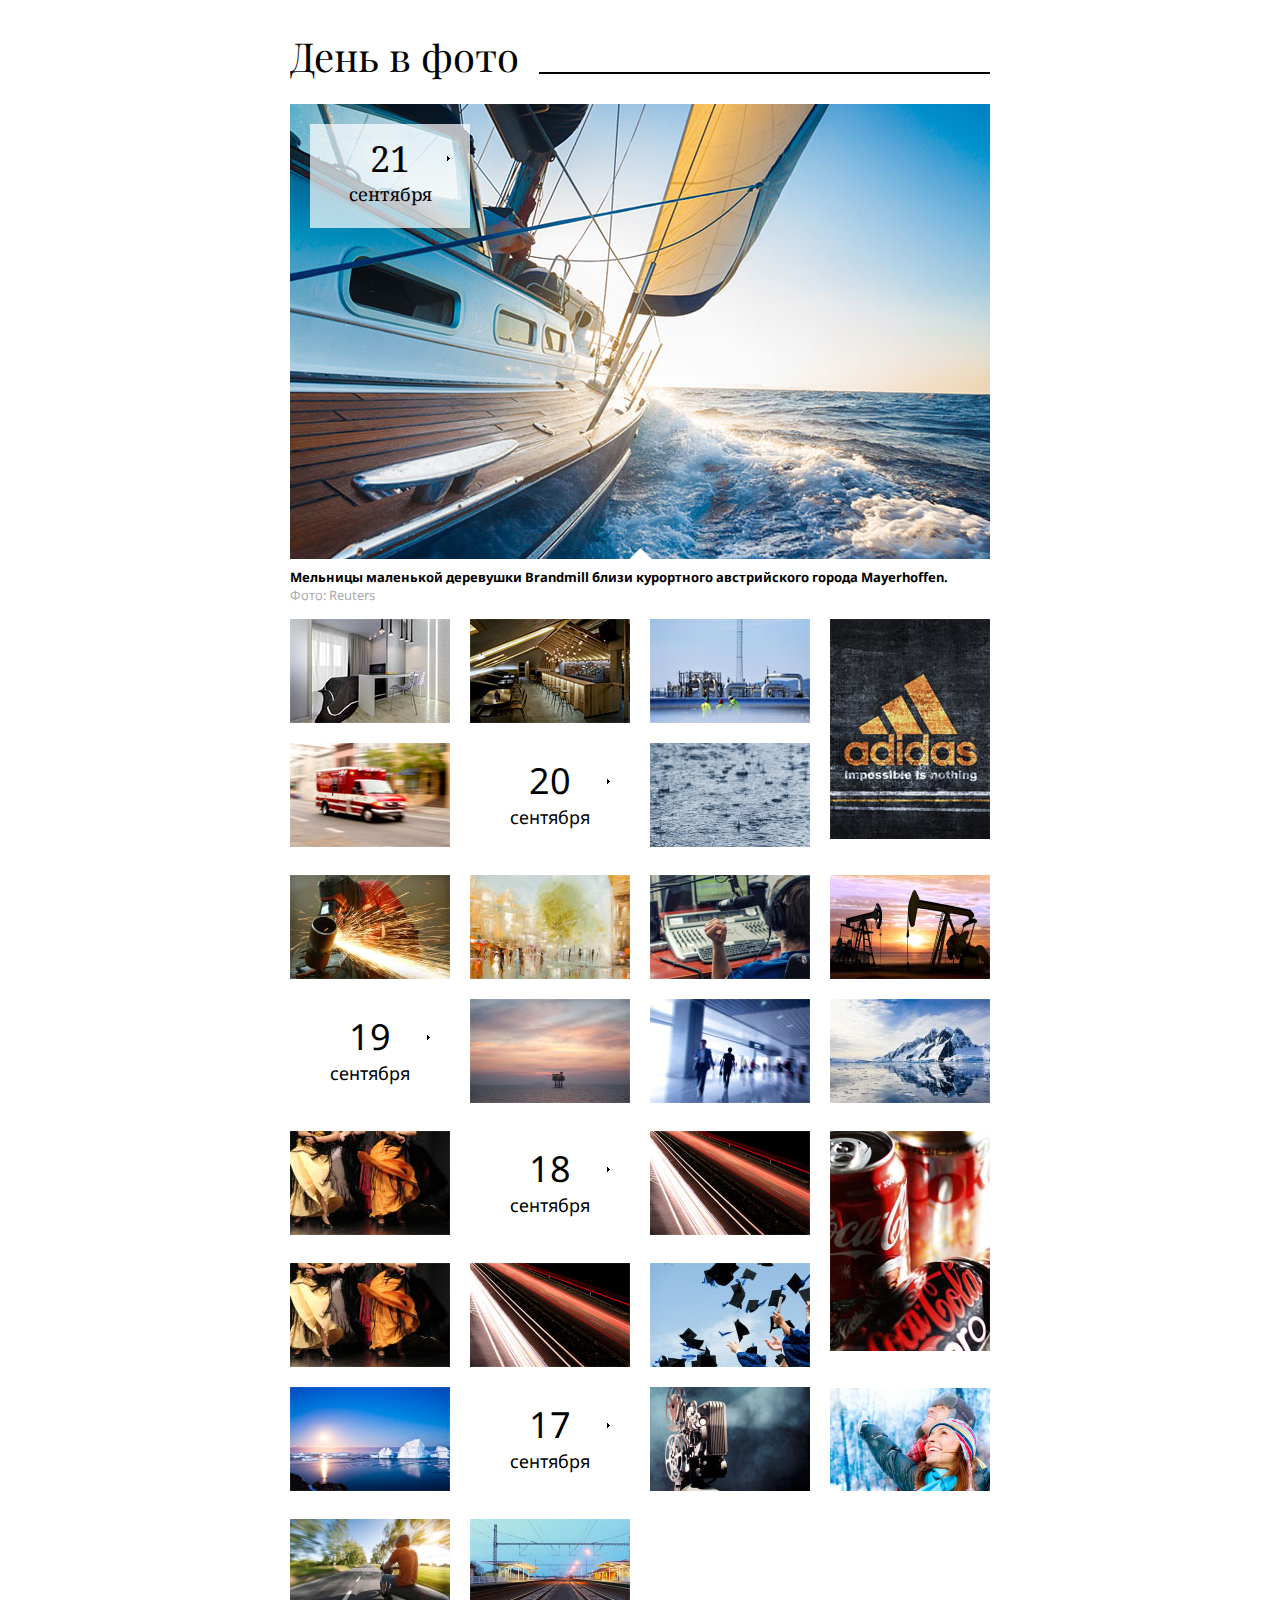
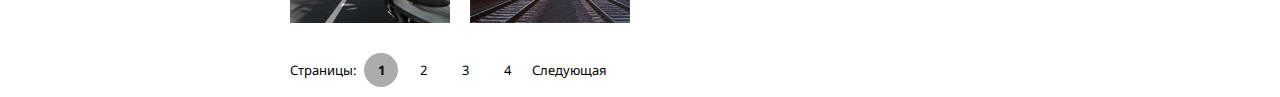
<file: index.html>
<!doctype html>
<html>
<head>
<meta charset="utf-8">
<meta name="viewport" content="width=device-width, initial-scale=1, shrink-to-fit=no">
<title>День в фото</title>
<link href="css/style.css" rel="stylesheet" type="text/css">
</head>

<body>
	
	<div class="container">
		
		<section id="photo">
			
			<h1><span>День в фото</span></h1>
			
			<div class="photo">
				<div class="date">21<span>сентября</span></div>
				<img src="images/__1.jpg" width="100%" alt="">
			</div>
			
			<div class="nfo">
				<p>Мельницы маленькой деревушки Brandmill близи курортного австрийского города Mayerhoffen.</p>
				<p>Фото: Reuters</p>
			</div>
		
		</section>
		
		<section id="gallery">
		
			<div class="gallery-block">
				
				<a href="#" class="gallery-banner">
					<img src="images/_1.jpg">
				</a>
				
				<a href="#" class="gallery-item">
					<img src="images/1.jpg">
				</a>
				
				<a href="#" class="gallery-item">
					<img src="images/2.jpg">
				</a>
				
				<a href="#" class="gallery-item">
					<img src="images/3.jpg">
				</a>
				
				<a href="#" class="gallery-item">
					<img src="images/4.jpg">
				</a>
				
				<a href="#" class="gallery-banner-small">
					<img src="images/_3.jpg">
					<div>
						<p>Рекламный тизер</p>
						<h3>Театральная паутина</h3>
						<span>Открытие новых сервисных центров немекого автопрома</span>
					</div>
				</a>
				
				<a href="#" class="gallery-item">
					<span>20<span>сентября</span></span>
				</a>
				
				<a href="#" class="gallery-item">
					<img src="images/5.jpg">
				</a>
			
				<a href="#" class="gallery-item">
					<img src="images/6.jpg">
				</a>
				
				<a href="#" class="gallery-item">
					<img src="images/7.jpg">
				</a>
				
				<a href="#" class="gallery-item">
					<img src="images/8.jpg">
				</a>
				
				<a href="#" class="gallery-item">
					<img src="images/9.jpg">
				</a>
				
				<a href="#" class="gallery-item">
					<span>19<span>сентября</span></span>
				</a>
				
				<a href="#" class="gallery-item">
					<img src="images/10.jpg">
				</a>
				
				<a href="#" class="gallery-item">
					<img src="images/11.jpg">
				</a>
				
				<a href="#" class="gallery-item">
					<img src="images/12.jpg">
				</a>
		
				<a href="#" class="gallery-banner w768">
					<img src="images/_2.jpg">
				</a>
				
				<a href="#" class="gallery-item">
					<img src="images/13.jpg">
				</a>
				
				<a href="#" class="gallery-item">
					<span>18<span>сентября</span></span>
				</a>
				
				<a href="#" class="gallery-item">
					<img src="images/14.jpg">
				</a>
				
				<a href="#" class="gallery-item">
					<img src="images/15.jpg">
				</a>
				
				<a href="#" class="gallery-item">
					<img src="images/16.jpg">
				</a>
				
				<a href="#" class="gallery-item">
					<img src="images/17.jpg">
				</a>
			
				<a href="#" class="gallery-item">
					<img src="images/18.jpg">
				</a>
				
				<a href="#" class="gallery-item">
					<span>17<span>сентября</span></span>
				</a>
				
				<a href="#" class="gallery-item">
					<img src="images/19.jpg">
				</a>
				
				<a href="#" class="gallery-item">
					<img src="images/20.jpg">
				</a>
				
				<a href="#" class="gallery-item">
					<img src="images/21.jpg">
				</a>
				
				<a href="#" class="gallery-item">
					<img src="images/22.jpg">
				</a>
			
			</div>
			
			<div class="clr"></div>
			
			<div class="pagination">
				
				<span class="title">Страницы:</span>
				
				<span class="active">1</span>
				
				<a href="#">2</a>
				
				<a href="#">3</a>
				
				<a href="#">4</a>
				
				<a href="#" class="last">Следующая</a>
			
			</div>
		
		</section>
	
	</div>

</body>
</html>
</file>
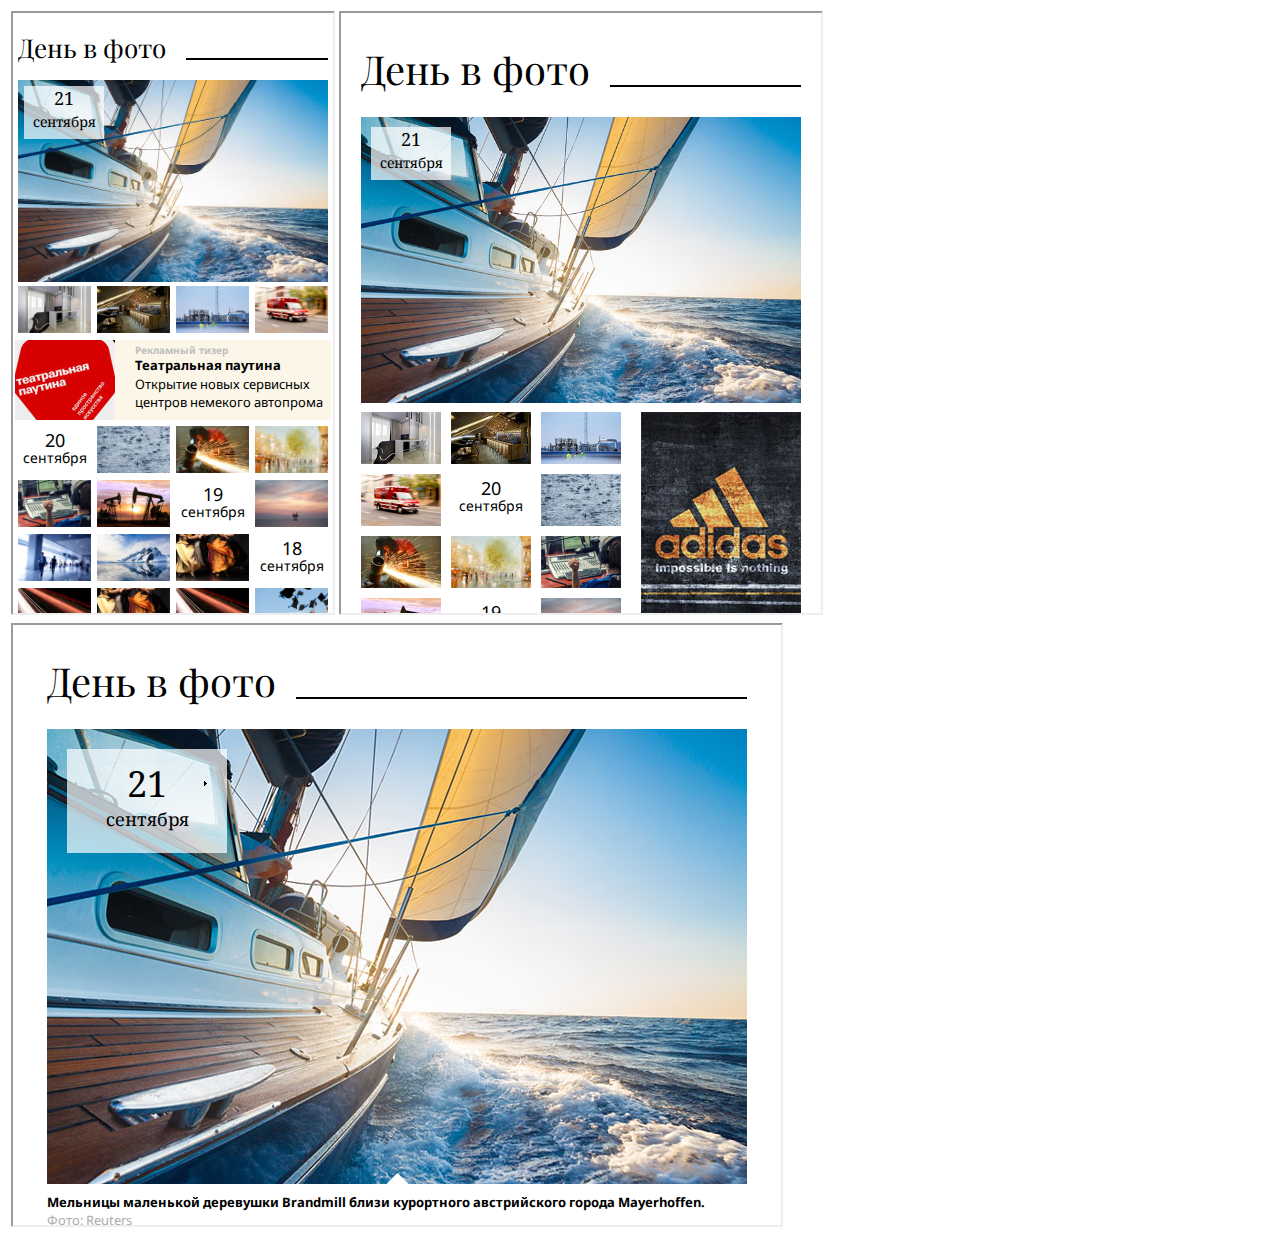
<file: index-mobile.html>
<!doctype html>
<html>
<head>
<meta charset="utf-8">
<title>320-480-768</title>
</head>

<body>
	<table>
		<tr>
			<td>
				<iframe width="320px" height="600px" src="index.html"></iframe>
			</td>
			<td>
				<iframe width="480px" height="600px" src="index.html"></iframe>
			</td>
		</tr>
		<tr>
			<td colspan="2">
				<iframe width="768px" height="600px" src="index.html"></iframe>
			</td>
		</tr>
	</table>
</body>
</html>
</file>
<file: css/style.css>
@import url('https://fonts.googleapis.com/css?family=Noto+Sans:400,700|Noto+Serif:400,700|Playfair+Display:400,700');
html,
body {
  margin: 0;
  padding: 0;
  font-family: 'Noto Sans', sans-serif;
  font-size: 13px;
  color: #000;
}
.clr {
  clear: both;
  line-height: 0;
  font-size: 0;
}
.container {
  margin: 0 auto;
  width: 310px;
  padding: 0 5px;
}
@media (min-width: 480px) {
  .container {
    width: 440px;
    padding: 0 20px;
  }
}
@media (min-width: 768px) {
  .container {
    width: 700px;
    padding: 0 34px;
  }
}
h1 {
  color: #010101;
  border-bottom: #000 solid 2px;
  font-family: 'Playfair Display', serif;
  font-weight: normal;
  padding: 0;
  margin: 0;
  font-size: 26px;
  line-height: 20px;
}
@media (min-width: 480px) {
  h1 {
    font-size: 40px;
    line-height: 32px;
  }
}
@media (min-width: 768px) {
  h1 {
    font-size: 40px;
    line-height: 32px;
  }
}
h1 span {
  background: #fff;
  padding-right: 20px;
}
#photo {
  padding: 25px 0 0 0;
}
@media (min-width: 480px) {
  #photo {
    padding: 40px 0 5px 0;
  }
}
@media (min-width: 768px) {
  #photo {
    padding: 40px 0 10px 0;
  }
}
#photo .nfo {
  display: none;
  padding: 5px 0;
}
@media (min-width: 768px) {
  #photo .nfo {
    display: block;
  }
}
#photo .nfo p {
  color: #000;
  line-height: 18px;
  padding: 0;
  margin: 0;
  font-weight: bold;
}
#photo .nfo p + p {
  color: #acacac;
  font-weight: normal;
}
#photo .photo {
  padding-top: 20px;
  position: relative;
}
@media (min-width: 480px) {
  #photo .photo {
    padding-top: 30px;
  }
}
@media (min-width: 768px) {
  #photo .photo:before {
    content: '';
    position: absolute;
    left: 50%;
    margin-left: -7px;
    bottom: -3px;
    width: 15px;
    height: 15px;
    background: #fff;
    -moz-transform: rotate(45deg);
    -webkit-transform: rotate(45deg);
    -o-transform: rotate(45deg);
    -ms-transform: rotate(45deg);
    transform: rotate(45deg);
  }
}
#photo .date {
  position: absolute;
  top: 26px;
  left: 6px;
  width: 80px;
  height: 53px;
  text-align: center;
  font-family: 'Noto Serif', serif;
  font-size: 18px;
  line-height: 24px;
  background: rgba(255, 255, 255, 0.7);
}
@media (min-width: 480px) {
  #photo .date {
    top: 40px;
    left: 10px;
  }
}
@media (min-width: 768px) {
  #photo .date {
    top: 50px;
    left: 20px;
    width: 160px;
    height: 80px;
    font-size: 36px;
    line-height: 46px;
    padding: 12px 0;
  }
  #photo .date:before {
    content: '';
    position: absolute;
    width: 3px;
    height: 5px;
    top: 32px;
    right: 20px;
    background: url(../images/arrow.gif);
  }
}
#photo .date span {
  display: block;
  font-size: 14px;
  line-height: 24px;
}
@media (min-width: 768px) {
  #photo .date span {
    font-size: 18px;
    line-height: 24px;
  }
}
.gallery-block {
  font-size: 0;
  line-height: 0;
  margin: 0 -3px;
}
@media (min-width: 480px) {
  .gallery-block {
    margin: 0 -5px;
  }
}
@media (min-width: 768px) {
  .gallery-block {
    margin: 0 -10px;
  }
}
.gallery-item {
  display: inline-block;
  width: 73px;
  min-height: 48px;
  vertical-align: top;
  text-decoration: none;
  color: #000;
  margin: 0 3px 6px 3px;
}
@media (min-width: 480px) {
  .gallery-item {
    width: 80px;
    margin: 0 5px 10px 5px;
  }
}
@media (min-width: 768px) {
  .gallery-item {
    width: 160px;
    margin: 0 10px 20px 10px;
  }
}
.gallery-item img {
  width: 100%;
}
.gallery-item span {
  display: block;
  text-align: center;
  position: relative;
  font-size: 18px;
  line-height: 18px;
  padding: 5px 0;
}
@media (min-width: 768px) {
  .gallery-item span {
    font-size: 36px;
    line-height: 36px;
    padding: 20px 0;
  }
  .gallery-item span:before {
    content: '';
    position: absolute;
    width: 3px;
    height: 5px;
    top: 36px;
    right: 20px;
    background: url(../images/arrow.gif);
  }
}
.gallery-item span span {
  font-size: 14px;
  padding: 0;
}
@media (min-width: 768px) {
  .gallery-item span span {
    font-size: 18px;
    padding: 0;
  }
}
.gallery-item span span:before {
  display: none;
}
.gallery-banner {
  display: none;
  float: right;
  clear: left;
}
@media (min-width: 480px) {
  .gallery-banner {
    display: block;
    width: 160px;
    margin-right: 5px;
  }
}
@media (min-width: 768px) {
  .gallery-banner {
    width: 160px;
    margin-right: 10px;
  }
}
.gallery-banner img {
  width: 100%;
}
.gallery-banner-small {
  display: block;
  height: 80px;
  background: #fbf6e8;
  margin-bottom: 6px;
  text-decoration: none;
  color: #000;
}
@media (min-width: 480px) {
  .gallery-banner-small {
    display: none;
  }
}
.gallery-banner-small img {
  float: left;
}
.gallery-banner-small div {
  margin-left: 120px;
}
.gallery-banner-small p {
  font-size: 10px;
  font-weight: bold;
  color: #bebebe;
  display: block;
  margin: 0;
  padding: 10px 0;
}
.gallery-banner-small h3 {
  font-size: 13px;
  font-weight: bold;
  margin: 0;
  padding: 5px 0;
  display: block;
}
.gallery-banner-small span {
  display: block;
  font-size: 13px;
  line-height: 18px;
  padding: 5px 0;
}
.w768 {
  display: none;
}
@media (min-width: 768px) {
  .w768 {
    display: block;
  }
}
.pagination {
  padding: 10px 0;
}
.pagination span,
.pagination a {
  display: inline-block;
  width: 34px;
  height: 34px;
  text-align: center;
  text-decoration: none;
  line-height: 34px;
  color: #000;
  -webkit-border-radius: 17px;
  -moz-border-radius: 17px;
  border-radius: 17px;
  margin-right: 5px;
}
.pagination span:hover,
.pagination a:hover {
  background: #acacac;
  font-weight: bold;
}
.pagination .active {
  background: #acacac;
  font-weight: bold;
}
.pagination .last,
.pagination .title {
  width: auto;
}
.pagination .last:hover,
.pagination .title:hover {
  background: none;
  font-weight: normal;
}
.pagination .title {
  display: none;
}
@media (min-width: 480px) {
  .pagination .title {
    display: inline-block;
  }
}
.pagination .last:hover {
  text-decoration: underline;
}
</file>
